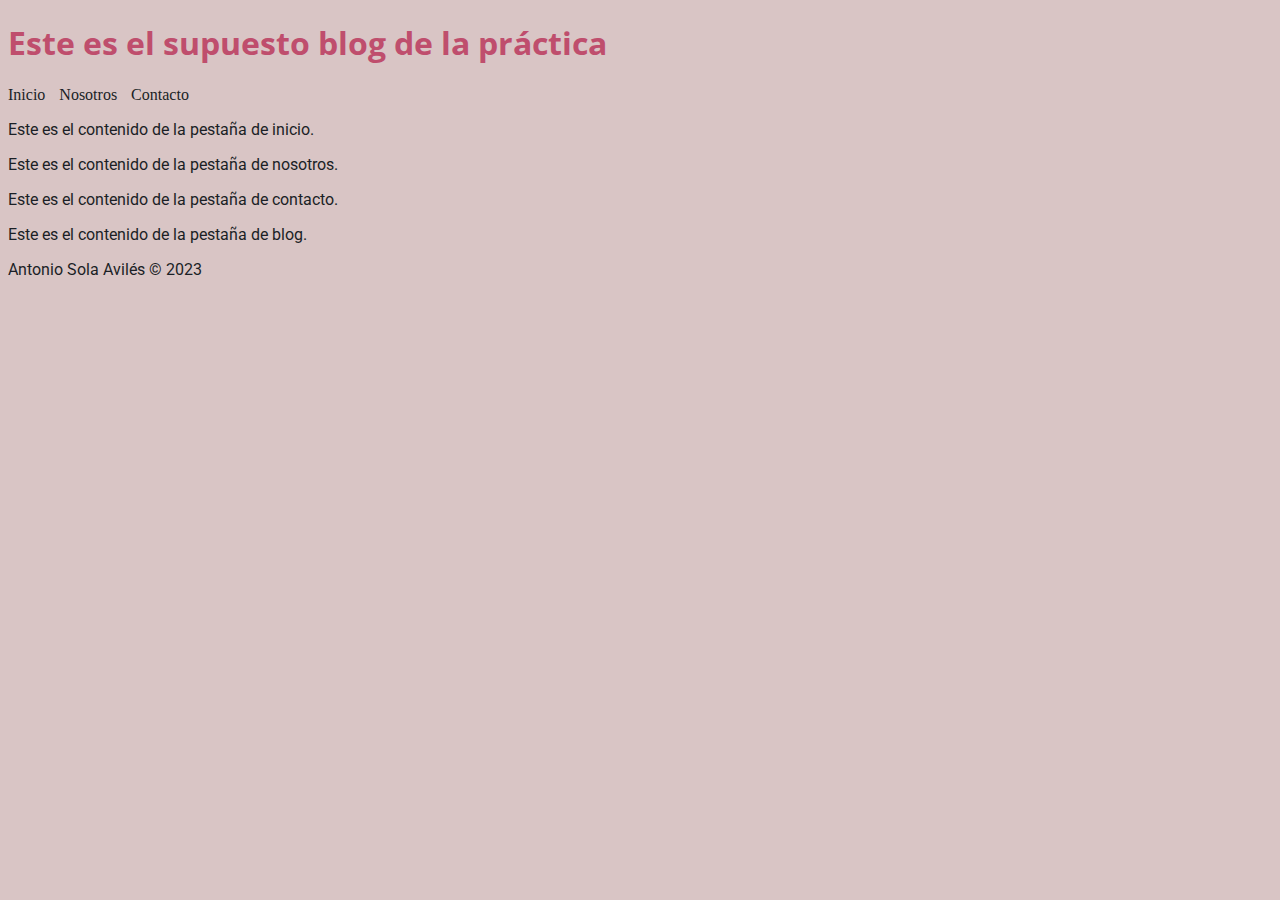
<file: T1-Planificacion Interfaces gráficas/Ejercicios/6-FuentesCSS/index.html>
<!DOCTYPE html>
<html lang="es">
<head>
    <meta charset="UTF-8">
    <title>Blog</title>
    <link rel="stylesheet" href="css/styles.css">
    <link href="https://fonts.googleapis.com/css?family=Roboto:100,100italic,300,300italic,regular,italic,500,500italic,700,700italic,900,900italic" rel="stylesheet" />
</head>
<body>
    <!-- Cabecera -->
    <header>
        <h1>Este es el supuesto blog de la práctica</h1>
    </header>

    <!-- Menú de pestañas -->
    <nav>
        <ul>
            <li><a href="#inicio">Inicio</a></li>
            <li><a href="#nosotros">Nosotros</a></li>
            <li><a href="#contacto">Contacto</a></li>
        </ul>
    </nav>

    <!-- Contenido de las pestañas -->
    <section id="inicio">
        <p>Este es el contenido de la pestaña de inicio.</p>
    </section>

    <section id="nosotros">
        <p>Este es el contenido de la pestaña de nosotros.</p>
    </section>

    <section id="contacto">
        <p>Este es el contenido de la pestaña de contacto.</p>
    </section>

    <section id="blog">
        <p>Este es el contenido de la pestaña de blog.</p>
    </section>

    <!-- Pie de página -->
    <footer>
        <p>Antonio Sola Avilés © 2023</p>
    </footer>

</body>
</html>
</file>
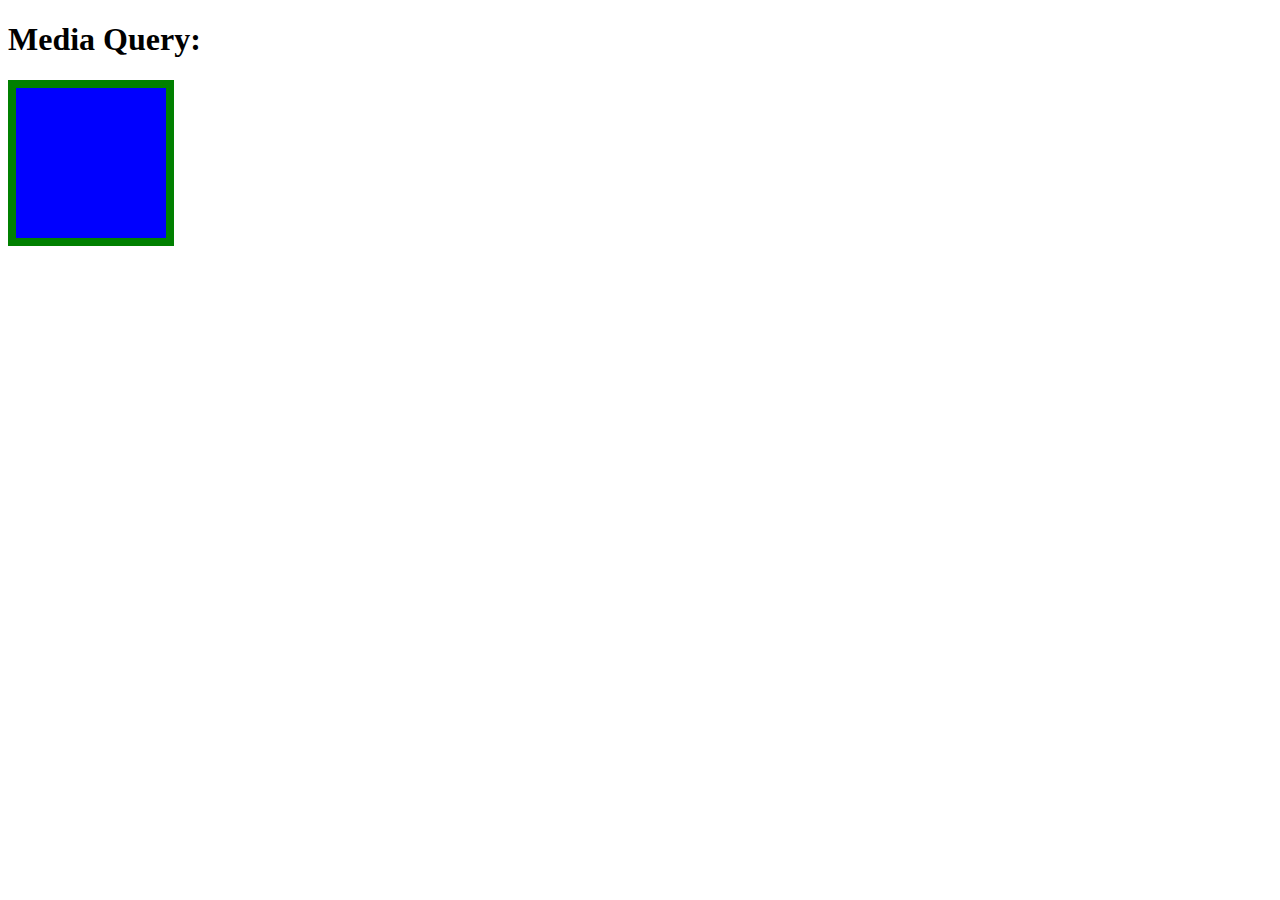
<file: T2-ResponsiveDesign/Ejercicios/1-BasicoMediaQuery/index.html>
<!DOCTYPE html>
<html lang="en">
<head>
    <meta charset="UTF-8">
    <meta name="viewport" content="width=device-width, initial-scale=1.0">
    <title>Document</title>
    <link rel="stylesheet" href="styles.css">
</head>
<body>
    <h1>Media Query:</h1>
    <div></div>
</body>
</html>
</file>
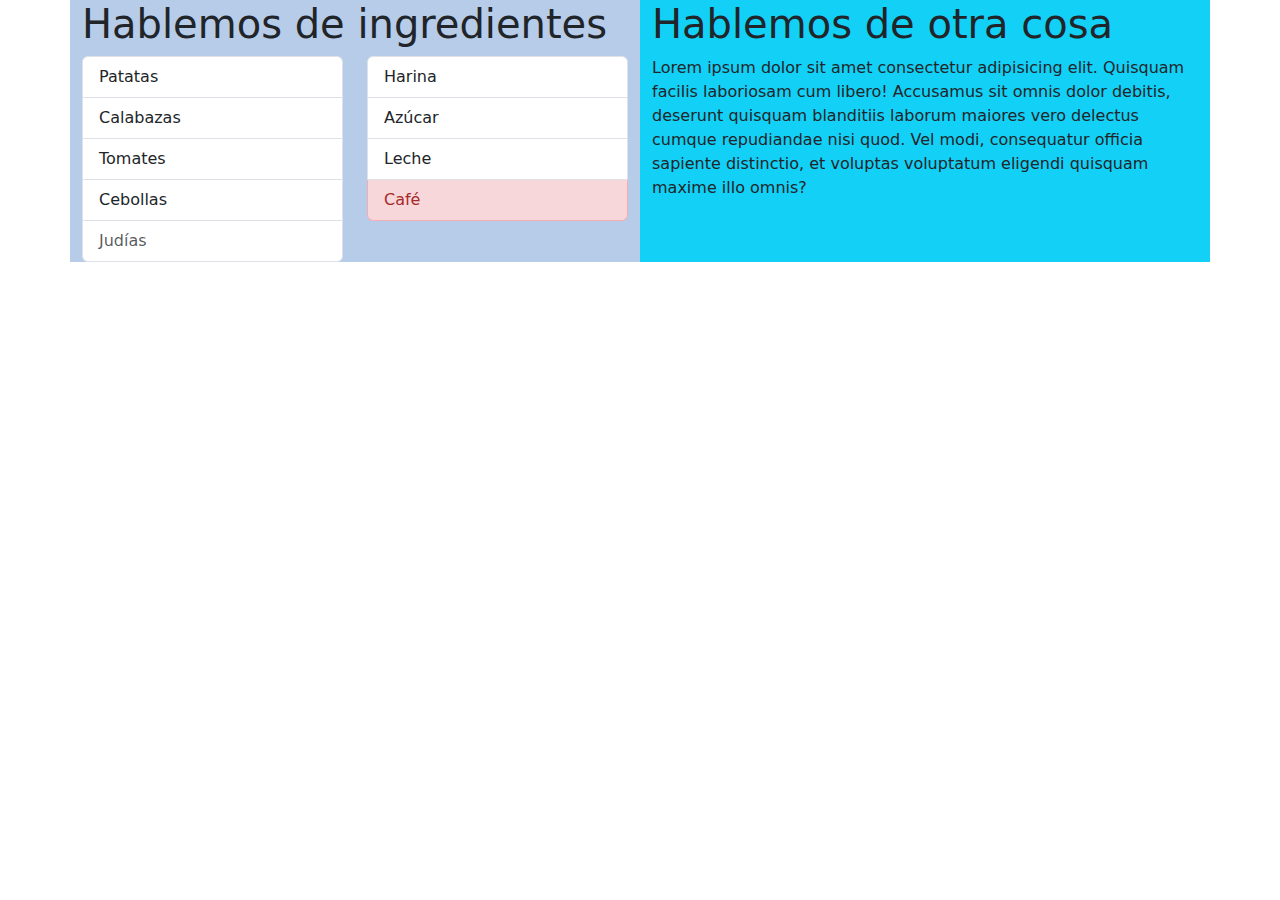
<file: T2-ResponsiveDesign/Ejercicios/2-EjercicioBootstrap/index.html>
<!DOCTYPE html>
<html lang="en">
<head>
    <meta charset="utf-8">
    <meta name="viewport" content="width=device-width, initial-scale=1">
    <title>Ejercicio bootstrap</title>
    <link rel="stylesheet" href="css/bootstrap-5.3.2/css/bootstrap.min.css">
    <link rel="stylesheet" href="css/styles.css">
</head>
<body>
    <div class="container">
        <div class="row row-cols-1 row-cols-md-2">
            <div class="col contenedor1">
                <h1>Hablemos de ingredientes</h1>
                <div class="row">
                    <div class="col">
                        <ul class="list-group">
                            <li class="list-group-item">Patatas</li>
                            <li class="list-group-item">Calabazas</li>
                            <li class="list-group-item d-none d-md-block">Tomates</li>
                            <li class="list-group-item">Cebollas</li>
                            <li class="list-group-item disabled">Judías</li>
                        </ul>
                    </div>
                    <div class="col">
                        <ul class="list-group ul2">
                            <li class="list-group-item">Harina</li>
                            <li class="list-group-item">Azúcar</li>
                            <li class="list-group-item">Leche</li>
                            <li class="list-group-item list-group-item-danger">Café</li>
                        </ul>
                    </div>
                </div>
            </div>
            <div class="col contenedor2">
                <h1>Hablemos de otra cosa</h1>
                <p>Lorem ipsum dolor sit amet consectetur adipisicing elit. Quisquam facilis laboriosam cum libero! Accusamus sit omnis dolor debitis, deserunt quisquam blanditiis laborum maiores vero delectus cumque repudiandae nisi quod. Vel modi, consequatur officia sapiente distinctio, et voluptas voluptatum eligendi quisquam maxime illo omnis?</p>
            </div>
        </div>
    </div>
</body>
</html>
</file>
<file: T1-Planificacion Interfaces gráficas/Ejercicios/6-FuentesCSS/css/styles.css>
@font-face {
    font-family: 'Open Sans';
    src: url(../assets/Open_Sans/OpenSans-VariableFont_wdth\,wght.ttf);
}

body {
    background-color: #D9c5c5;
}

h1 {
    color: #bf4e6d;
    font-family: 'Open Sans';
}

ul {
    list-style: none;
    margin: 0;
    padding: 0;
}

p {
    color: #1b1f26;
    font-family: Roboto;
    font-size: 16px;
}
  
li {
    display: inline-block;
    margin-right: 10px;
    color: #878c61;
}
  
a {
    text-decoration: none;
    color: #1b1f26;
}
  
a:hover {
    color: #a1a680;
}
</file>
<file: T2-ResponsiveDesign/Ejercicios/1-BasicoMediaQuery/styles.css>
@media screen and (max-width: 600px) {
    div {
        background-color: yellow;
        border: 2px solid brown;
    }
}

@media screen and (min-width: 600px) {
    div {
        background-color: red;
        border: 4px solid yellow;
    }
}

@media screen and (min-width: 800px) {
    div {
        background-color: blue;
        border: 8px solid green;
    }
}

@media print {
    div {
        background-color: purple;
        border: 2px solid blue;
        print-color-adjust: exact;
        -webkit-print-color-adjust: exact;
    }
}

div {
    width: 150px;
    height: 150px;
}
</file>
<file: T2-ResponsiveDesign/Ejercicios/2-EjercicioBootstrap/css/styles.css>
.contenedor1 {
    background-color: #b6cce8;
}

.contenedor2 {
    background-color: #12d0f6;
}

.ul2 > li:nth-child(4) {
    color: brown;
}
</file>
